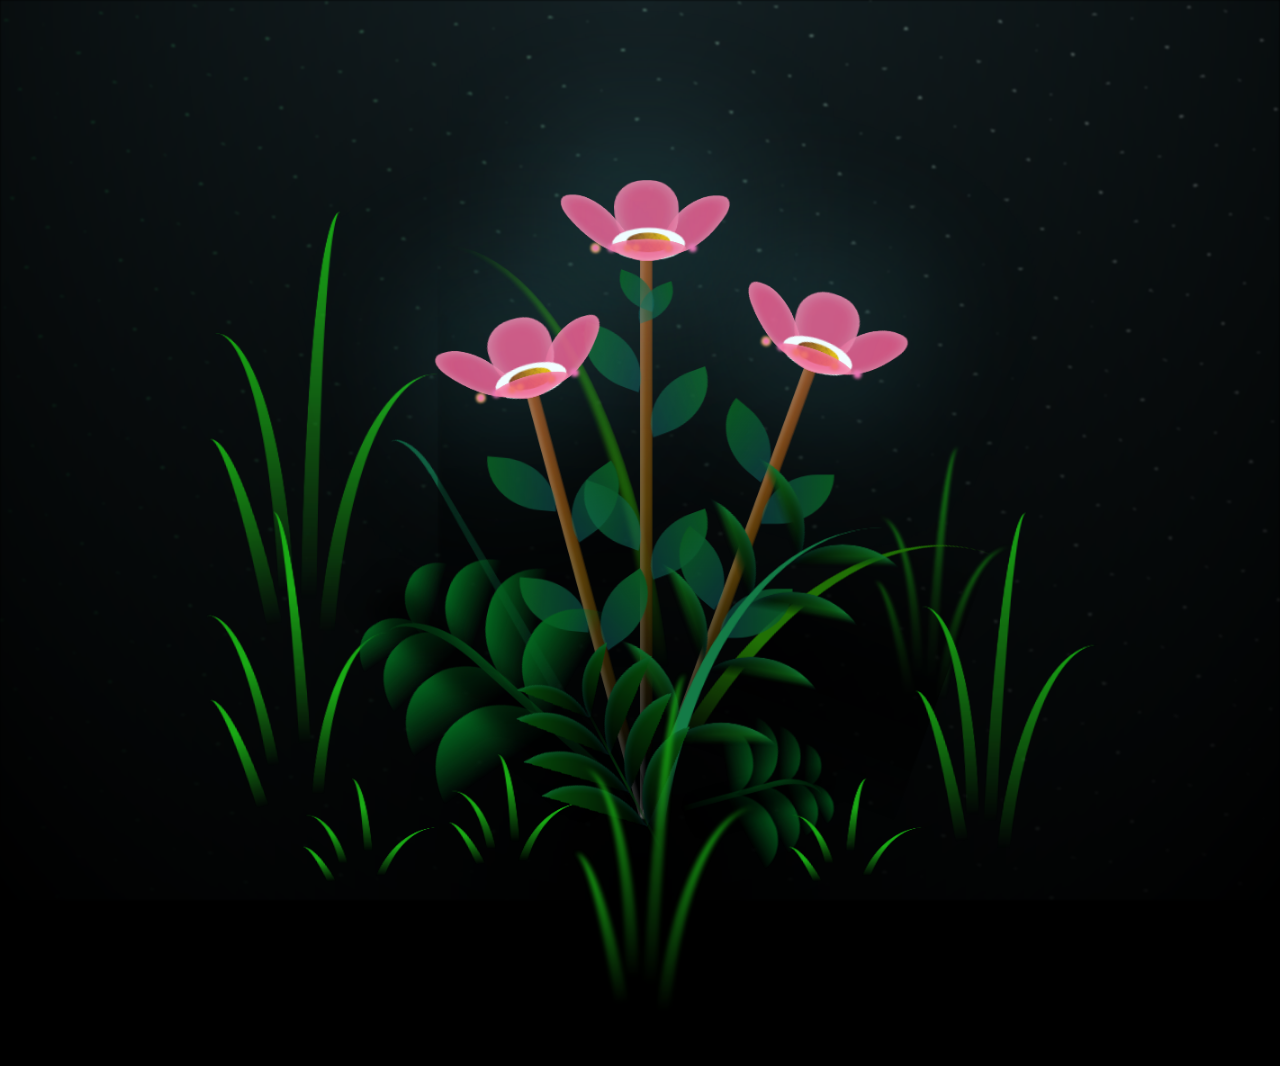
<file: flower.html>
<!DOCTYPE html>
<html lang="en">
<head>
    <meta charset="UTF-8">
    <meta http-equiv="X-UA-Compatible" content="IE=edge">
    <meta name="viewport" content="width=device-width, initial-scale=1.0">
    <link rel="stylesheet" href="main.css">
    <link rel="icon" href="img/flowers.png" type="image/x-icon">
    <title>for ya</title>
</head>
<body class="container">
    <audio id="bg-music" autoplay loop>
        <source src="marilag.mp3" type="audio/mpeg">
    </audio>
    
    <div class="night"></div>
    <div class="flowers">
      <div class="flower flower--1">
        <div class="flower__leafs flower__leafs--1">
          <div class="flower__leaf flower__leaf--1"></div>
          <div class="flower__leaf flower__leaf--2"></div>
          <div class="flower__leaf flower__leaf--3"></div>
          <div class="flower__leaf flower__leaf--4"></div>
          <div class="flower__white-circle"></div>
  
          <div class="flower__light flower__light--1"></div>
          <div class="flower__light flower__light--2"></div>
          <div class="flower__light flower__light--3"></div>
          <div class="flower__light flower__light--4"></div>
          <div class="flower__light flower__light--5"></div>
          <div class="flower__light flower__light--6"></div>
          <div class="flower__light flower__light--7"></div>
          <div class="flower__light flower__light--8"></div>
  
        </div>
        <div class="flower__line">
          <div class="flower__line__leaf flower__line__leaf--1"></div>
          <div class="flower__line__leaf flower__line__leaf--2"></div>
          <div class="flower__line__leaf flower__line__leaf--3"></div>
          <div class="flower__line__leaf flower__line__leaf--4"></div>
          <div class="flower__line__leaf flower__line__leaf--5"></div>
          <div class="flower__line__leaf flower__line__leaf--6"></div>
        </div>
      </div>
  
      <div class="flower flower--2">
        <div class="flower__leafs flower__leafs--2">
          <div class="flower__leaf flower__leaf--1"></div>
          <div class="flower__leaf flower__leaf--2"></div>
          <div class="flower__leaf flower__leaf--3"></div>
          <div class="flower__leaf flower__leaf--4"></div>
          <div class="flower__white-circle"></div>
  
          <div class="flower__light flower__light--1"></div>
          <div class="flower__light flower__light--2"></div>
          <div class="flower__light flower__light--3"></div>
          <div class="flower__light flower__light--4"></div>
          <div class="flower__light flower__light--5"></div>
          <div class="flower__light flower__light--6"></div>
          <div class="flower__light flower__light--7"></div>
          <div class="flower__light flower__light--8"></div>
  
        </div>
        <div class="flower__line">
          <div class="flower__line__leaf flower__line__leaf--1"></div>
          <div class="flower__line__leaf flower__line__leaf--2"></div>
          <div class="flower__line__leaf flower__line__leaf--3"></div>
          <div class="flower__line__leaf flower__line__leaf--4"></div>
        </div>
      </div>
  
      <div class="flower flower--3">
        <div class="flower__leafs flower__leafs--3">
          <div class="flower__leaf flower__leaf--1"></div>
          <div class="flower__leaf flower__leaf--2"></div>
          <div class="flower__leaf flower__leaf--3"></div>
          <div class="flower__leaf flower__leaf--4"></div>
          <div class="flower__white-circle"></div>
  
          <div class="flower__light flower__light--1"></div>
          <div class="flower__light flower__light--2"></div>
          <div class="flower__light flower__light--3"></div>
          <div class="flower__light flower__light--4"></div>
          <div class="flower__light flower__light--5"></div>
          <div class="flower__light flower__light--6"></div>
          <div class="flower__light flower__light--7"></div>
          <div class="flower__light flower__light--8"></div>
  
        </div>
        <div class="flower__line">
          <div class="flower__line__leaf flower__line__leaf--1"></div>
          <div class="flower__line__leaf flower__line__leaf--2"></div>
          <div class="flower__line__leaf flower__line__leaf--3"></div>
          <div class="flower__line__leaf flower__line__leaf--4"></div>
        </div>
      </div>
  
      <div class="grow-ans" style="--d:1.2s">
        <div class="flower__g-long">
          <div class="flower__g-long__top"></div>
          <div class="flower__g-long__bottom"></div>
        </div>
      </div>
  
      <div class="growing-grass">
        <div class="flower__grass flower__grass--1">
          <div class="flower__grass--top"></div>
          <div class="flower__grass--bottom"></div>
          <div class="flower__grass__leaf flower__grass__leaf--1"></div>
          <div class="flower__grass__leaf flower__grass__leaf--2"></div>
          <div class="flower__grass__leaf flower__grass__leaf--3"></div>
          <div class="flower__grass__leaf flower__grass__leaf--4"></div>
          <div class="flower__grass__leaf flower__grass__leaf--5"></div>
          <div class="flower__grass__leaf flower__grass__leaf--6"></div>
          <div class="flower__grass__leaf flower__grass__leaf--7"></div>
          <div class="flower__grass__leaf flower__grass__leaf--8"></div>
          <div class="flower__grass__overlay"></div>
        </div>
      </div>
  
      <div class="growing-grass">
        <div class="flower__grass flower__grass--2">
          <div class="flower__grass--top"></div>
          <div class="flower__grass--bottom"></div>
          <div class="flower__grass__leaf flower__grass__leaf--1"></div>
          <div class="flower__grass__leaf flower__grass__leaf--2"></div>
          <div class="flower__grass__leaf flower__grass__leaf--3"></div>
          <div class="flower__grass__leaf flower__grass__leaf--4"></div>
          <div class="flower__grass__leaf flower__grass__leaf--5"></div>
          <div class="flower__grass__leaf flower__grass__leaf--6"></div>
          <div class="flower__grass__leaf flower__grass__leaf--7"></div>
          <div class="flower__grass__leaf flower__grass__leaf--8"></div>
          <div class="flower__grass__overlay"></div>
        </div>
      </div>
  
      <div class="grow-ans" style="--d:2.4s">
        <div class="flower__g-right flower__g-right--1">
          <div class="leaf"></div>
        </div>
      </div>
  
      <div class="grow-ans" style="--d:2.8s">
        <div class="flower__g-right flower__g-right--2">
          <div class="leaf"></div>
        </div>
      </div>
  
      <div class="grow-ans" style="--d:2.8s">
        <div class="flower__g-front">
          <div class="flower__g-front__leaf-wrapper flower__g-front__leaf-wrapper--1">
            <div class="flower__g-front__leaf"></div>
          </div>
          <div class="flower__g-front__leaf-wrapper flower__g-front__leaf-wrapper--2">
            <div class="flower__g-front__leaf"></div>
          </div>
          <div class="flower__g-front__leaf-wrapper flower__g-front__leaf-wrapper--3">
            <div class="flower__g-front__leaf"></div>
          </div>
          <div class="flower__g-front__leaf-wrapper flower__g-front__leaf-wrapper--4">
            <div class="flower__g-front__leaf"></div>
          </div>
          <div class="flower__g-front__leaf-wrapper flower__g-front__leaf-wrapper--5">
            <div class="flower__g-front__leaf"></div>
          </div>
          <div class="flower__g-front__leaf-wrapper flower__g-front__leaf-wrapper--6">
            <div class="flower__g-front__leaf"></div>
          </div>
          <div class="flower__g-front__leaf-wrapper flower__g-front__leaf-wrapper--7">
            <div class="flower__g-front__leaf"></div>
          </div>
          <div class="flower__g-front__leaf-wrapper flower__g-front__leaf-wrapper--8">
            <div class="flower__g-front__leaf"></div>
          </div>
          <div class="flower__g-front__line"></div>
        </div>
      </div>
  
      <div class="grow-ans" style="--d:3.2s">
        <div class="flower__g-fr">
          <div class="leaf"></div>
          <div class="flower__g-fr__leaf flower__g-fr__leaf--1"></div>
          <div class="flower__g-fr__leaf flower__g-fr__leaf--2"></div>
          <div class="flower__g-fr__leaf flower__g-fr__leaf--3"></div>
          <div class="flower__g-fr__leaf flower__g-fr__leaf--4"></div>
          <div class="flower__g-fr__leaf flower__g-fr__leaf--5"></div>
          <div class="flower__g-fr__leaf flower__g-fr__leaf--6"></div>
          <div class="flower__g-fr__leaf flower__g-fr__leaf--7"></div>
          <div class="flower__g-fr__leaf flower__g-fr__leaf--8"></div>
        </div>
      </div>
  
      <div class="long-g long-g--0">
        <div class="grow-ans" style="--d:3s">
          <div class="leaf leaf--0"></div>
        </div>
        <div class="grow-ans" style="--d:2.2s">
          <div class="leaf leaf--1"></div>
        </div>
        <div class="grow-ans" style="--d:3.4s">
          <div class="leaf leaf--2"></div>
        </div>
        <div class="grow-ans" style="--d:3.6s">
          <div class="leaf leaf--3"></div>
        </div>
      </div>
  
      <div class="long-g long-g--1">
        <div class="grow-ans" style="--d:3.6s">
          <div class="leaf leaf--0"></div>
        </div>
        <div class="grow-ans" style="--d:3.8s">
          <div class="leaf leaf--1"></div>
        </div>
        <div class="grow-ans" style="--d:4s">
          <div class="leaf leaf--2"></div>
        </div>
        <div class="grow-ans" style="--d:4.2s">
          <div class="leaf leaf--3"></div>
        </div>
      </div>
  
      <div class="long-g long-g--2">
        <div class="grow-ans" style="--d:4s">
          <div class="leaf leaf--0"></div>
        </div>
        <div class="grow-ans" style="--d:4.2s">
          <div class="leaf leaf--1"></div>
        </div>
        <div class="grow-ans" style="--d:4.4s">
          <div class="leaf leaf--2"></div>
        </div>
        <div class="grow-ans" style="--d:4.6s">
          <div class="leaf leaf--3"></div>
        </div>
      </div>
  
      <div class="long-g long-g--3">
        <div class="grow-ans" style="--d:4s">
          <div class="leaf leaf--0"></div>
        </div>
        <div class="grow-ans" style="--d:4.2s">
          <div class="leaf leaf--1"></div>
        </div>
        <div class="grow-ans" style="--d:3s">
          <div class="leaf leaf--2"></div>
        </div>
        <div class="grow-ans" style="--d:3.6s">
          <div class="leaf leaf--3"></div>
        </div>
      </div>
  
      <div class="long-g long-g--4">
        <div class="grow-ans" style="--d:4s">
          <div class="leaf leaf--0"></div>
        </div>
        <div class="grow-ans" style="--d:4.2s">
          <div class="leaf leaf--1"></div>
        </div>
        <div class="grow-ans" style="--d:3s">
          <div class="leaf leaf--2"></div>
        </div>
        <div class="grow-ans" style="--d:3.6s">
          <div class="leaf leaf--3"></div>
        </div>
      </div>
  
      <div class="long-g long-g--5">
        <div class="grow-ans" style="--d:4s">
          <div class="leaf leaf--0"></div>
        </div>
        <div class="grow-ans" style="--d:4.2s">
          <div class="leaf leaf--1"></div>
        </div>
        <div class="grow-ans" style="--d:3s">
          <div class="leaf leaf--2"></div>
        </div>
        <div class="grow-ans" style="--d:3.6s">
          <div class="leaf leaf--3"></div>
        </div>
      </div>
  
      <div class="long-g long-g--6">
        <div class="grow-ans" style="--d:4.2s">
          <div class="leaf leaf--0"></div>
        </div>
        <div class="grow-ans" style="--d:4.4s">
          <div class="leaf leaf--1"></div>
        </div>
        <div class="grow-ans" style="--d:4.6s">
          <div class="leaf leaf--2"></div>
        </div>
        <div class="grow-ans" style="--d:4.8s">
          <div class="leaf leaf--3"></div>
        </div>
      </div>
  
      <div class="long-g long-g--7">
        <div class="grow-ans" style="--d:3s">
          <div class="leaf leaf--0"></div>
        </div>
        <div class="grow-ans" style="--d:3.2s">
          <div class="leaf leaf--1"></div>
        </div>
        <div class="grow-ans" style="--d:3.5s">
          <div class="leaf leaf--2"></div>
        </div>
        <div class="grow-ans" style="--d:3.6s">
          <div class="leaf leaf--3"></div>
        </div>
      </div>
    </div>
    
    <script src="main.js"></script>
  </body>
</html>
</file>
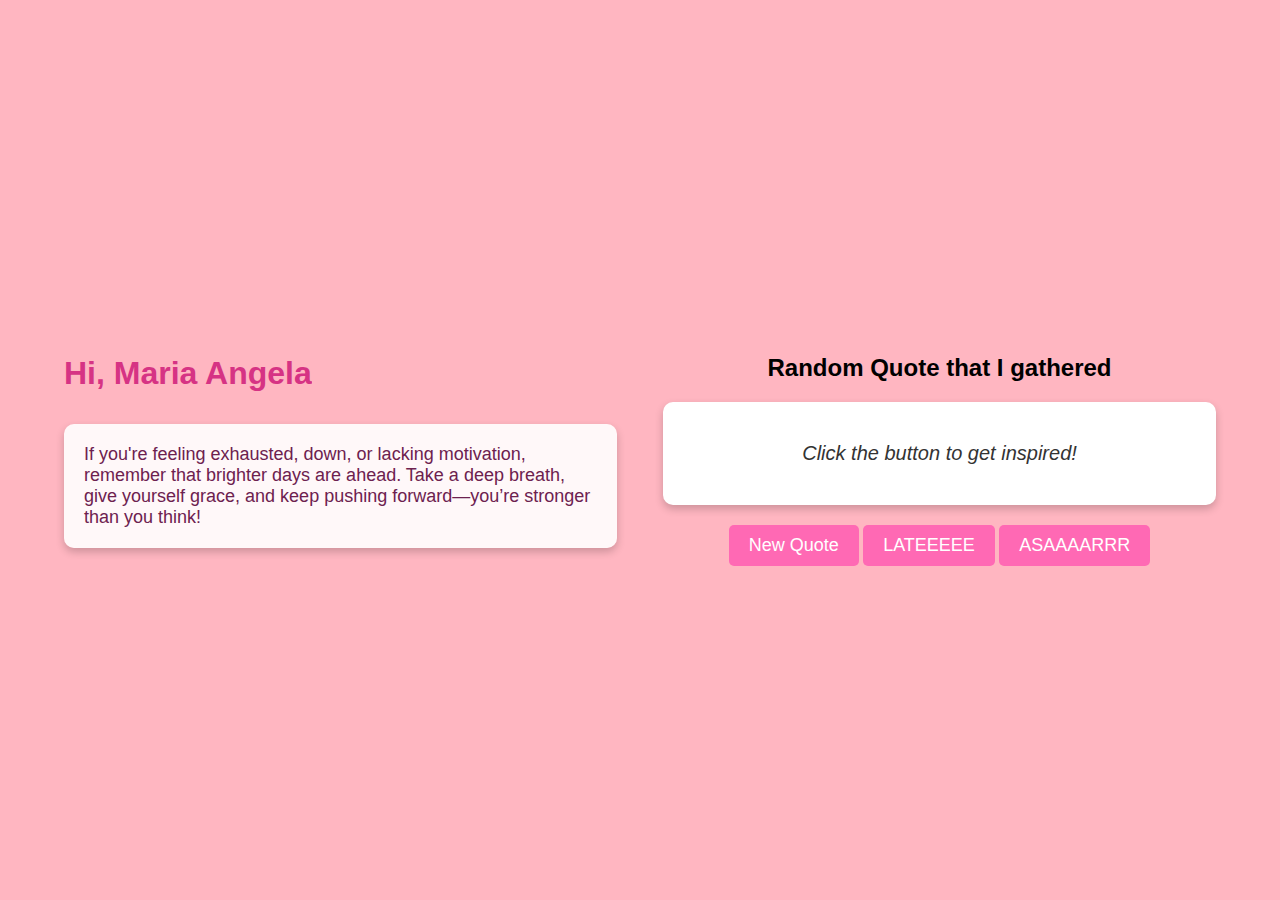
<file: quote.html>
<!DOCTYPE html>
<html lang="en">
<head>
    <meta charset="UTF-8">
    <meta name="viewport" content="width=device-width, initial-scale=1.0">
    <title>Created by jeem agonia
    </title>
    <link rel="stylesheet" href="quote.css">
</head>
<body>

    <div id="container">
        <!-- Left Side: Motivational Message -->
        <div id="message-container">
            <h1 id="animated-title"> Hi, Maria Angela </h1>
            <p class="motivational-message">
                If you're feeling exhausted, down, or lacking motivation, remember that 
                brighter days are ahead. Take a deep breath, give yourself grace, and keep pushing 
                forward—you’re stronger than you think!
            </p>
        </div>

        <!-- Right Side: Quote Generator -->
        <div id="quote-container">
            <h2> Random Quote that I gathered</h2>
            <div class="quote-card">
                <p id="quote">Click the button to get inspired!</p>
            </div>
            <button onclick="generateQuote()">New Quote</button>
            <button onclick="window.location.href='flower.html'">LATEEEEE</button>
            <button onclick="window.location.href='https://valhndsm.github.io/proposal/'">ASAAAARRR</button>
        </div>
    </div>

    <script src="heart.js"></script>
</body>
</html>
</file>
<file: main.css>
*,
*::after,
*::before {
  padding: 0;
  margin: 0;
  box-sizing: border-box;
}

:root {
  --dark-color: #000;
}

body {
  display: flex;
  align-items: flex-end;
  justify-content: center;
  min-height: 100vh;
  background-color: var(--dark-color);
  overflow: hidden;
  perspective: 1000px;
}

.night {
  position: fixed;
  left: 50%;
  top: 0;
  transform: translateX(-50%);
  width: 100%;
  height: 100%;
  filter: blur(0.1vmin);
  background-image: radial-gradient(ellipse at top, transparent 0%, var(--dark-color)), radial-gradient(ellipse at bottom, var(--dark-color), rgba(145, 233, 255, 0.2)), repeating-linear-gradient(220deg, rgb(0, 0, 0) 0px, rgb(0, 0, 0) 19px, transparent 19px, transparent 22px), repeating-linear-gradient(189deg, rgb(0, 0, 0) 0px, rgb(0, 0, 0) 19px, transparent 19px, transparent 22px), repeating-linear-gradient(148deg, rgb(0, 0, 0) 0px, rgb(0, 0, 0) 19px, transparent 19px, transparent 22px), linear-gradient(90deg, rgb(7, 107, 42), rgb(240, 240, 240));
}

.flowers {
  position: relative;
  transform: scale(0.9);
}

.flower {
  position: absolute;
  bottom: 10vmin;
  transform-origin: bottom center;
  z-index: 10;
  --fl-speed: 0.3s;
}
.flower--1 {
  -webkit-animation: moving-flower-1 4s linear infinite;
          animation: moving-flower-1 4s linear infinite;
}
.flower--1 .flower__line {
  height: 70vmin;
  -webkit-animation-delay: 0.3s;
          animation-delay: 0.3s;
}
.flower--1 .flower__line__leaf--1 {
  -webkit-animation: blooming-leaf-right var(--fl-speed) 1.6s backwards;
          animation: blooming-leaf-right var(--fl-speed) 1.6s backwards;
}
.flower--1 .flower__line__leaf--2 {
  -webkit-animation: blooming-leaf-right var(--fl-speed) 1.4s backwards;
          animation: blooming-leaf-right var(--fl-speed) 1.4s backwards;
}
.flower--1 .flower__line__leaf--3 {
  -webkit-animation: blooming-leaf-left var(--fl-speed) 1.2s backwards;
          animation: blooming-leaf-left var(--fl-speed) 1.2s backwards;
}
.flower--1 .flower__line__leaf--4 {
  -webkit-animation: blooming-leaf-left var(--fl-speed) 1s backwards;
          animation: blooming-leaf-left var(--fl-speed) 1s backwards;
}
.flower--1 .flower__line__leaf--5 {
  -webkit-animation: blooming-leaf-right var(--fl-speed) 1.8s backwards;
          animation: blooming-leaf-right var(--fl-speed) 1.8s backwards;
}
.flower--1 .flower__line__leaf--6 {
  -webkit-animation: blooming-leaf-left var(--fl-speed) 2s backwards;
          animation: blooming-leaf-left var(--fl-speed) 2s backwards;
}
.flower--2 {
  left: 50%;
  transform: rotate(20deg);
  -webkit-animation: moving-flower-2 4s linear infinite;
          animation: moving-flower-2 4s linear infinite;
}
.flower--2 .flower__line {
  height: 60vmin;
  -webkit-animation-delay: 0.6s;
          animation-delay: 0.6s;
}
.flower--2 .flower__line__leaf--1 {
  -webkit-animation: blooming-leaf-right var(--fl-speed) 1.9s backwards;
          animation: blooming-leaf-right var(--fl-speed) 1.9s backwards;
}
.flower--2 .flower__line__leaf--2 {
  -webkit-animation: blooming-leaf-right var(--fl-speed) 1.7s backwards;
          animation: blooming-leaf-right var(--fl-speed) 1.7s backwards;
}
.flower--2 .flower__line__leaf--3 {
  -webkit-animation: blooming-leaf-left var(--fl-speed) 1.5s backwards;
          animation: blooming-leaf-left var(--fl-speed) 1.5s backwards;
}
.flower--2 .flower__line__leaf--4 {
  -webkit-animation: blooming-leaf-left var(--fl-speed) 1.3s backwards;
          animation: blooming-leaf-left var(--fl-speed) 1.3s backwards;
}
.flower--3 {
  left: 50%;
  transform: rotate(-15deg);
  -webkit-animation: moving-flower-3 4s linear infinite;
          animation: moving-flower-3 4s linear infinite;
}
.flower--3 .flower__line {
  -webkit-animation-delay: 0.9s;
          animation-delay: 0.9s;
}
.flower--3 .flower__line__leaf--1 {
  -webkit-animation: blooming-leaf-right var(--fl-speed) 2.5s backwards;
          animation: blooming-leaf-right var(--fl-speed) 2.5s backwards;
}
.flower--3 .flower__line__leaf--2 {
  -webkit-animation: blooming-leaf-right var(--fl-speed) 2.3s backwards;
          animation: blooming-leaf-right var(--fl-speed) 2.3s backwards;
}
.flower--3 .flower__line__leaf--3 {
  -webkit-animation: blooming-leaf-left var(--fl-speed) 2.1s backwards;
          animation: blooming-leaf-left var(--fl-speed) 2.1s backwards;
}
.flower--3 .flower__line__leaf--4 {
  -webkit-animation: blooming-leaf-left var(--fl-speed) 1.9s backwards;
          animation: blooming-leaf-left var(--fl-speed) 1.9s backwards;
}
.flower__leafs {
  position: relative;
  -webkit-animation: blooming-flower 2s backwards;
          animation: blooming-flower 2s backwards;
}
.flower__leafs--1 {
  -webkit-animation-delay: 1.1s;
          animation-delay: 1.1s;
}
.flower__leafs--2 {
  -webkit-animation-delay: 1.4s;
          animation-delay: 1.4s;
}
.flower__leafs--3 {
  -webkit-animation-delay: 1.7s;
          animation-delay: 1.7s;
}
.flower__leafs::after {
  content: "";
  position: absolute;
  left: 0;
  top: 0;
  transform: translate(-50%, -100%);
  width: 8vmin;
  height: 8vmin;
  background-color: #6bf0ff;
  filter: blur(10vmin);
}
.flower__leaf {
  position: absolute;
  bottom: 0;
  left: 50%;
  width: 8vmin;
  height: 11vmin;
  border-radius: 51% 49% 47% 53%/44% 45% 55% 69%;
  background-color: #f672b0;
  background-image: linear-gradient(to top, #ee5286, #ee5286);
  transform-origin: bottom center;
  opacity: 0.9;
  box-shadow: inset 0 0 2vmin rgba(255, 255, 255, 0.5);
}
.flower__leaf--1 {
  transform: translate(-10%, 1%) rotateY(40deg) rotateX(-50deg);
}
.flower__leaf--2 {
  transform: translate(-50%, -4%) rotateX(40deg);
}
.flower__leaf--3 {
  transform: translate(-90%, 0%) rotateY(45deg) rotateX(50deg);
}
.flower__leaf--4 {
  width: 8vmin;
  height: 8vmin;
  transform-origin: bottom left;
  border-radius: 4vmin 10vmin 4vmin 4vmin;
  transform: translate(0%, 18%) rotateX(70deg) rotate(-43deg);
  background-image: linear-gradient(to top, #ee5286, #ee5286);
  z-index: 1;
  opacity: 0.8;
}
.flower__white-circle {
  position: absolute;
  left: -3.5vmin;
  top: -3vmin;
  width: 9vmin;
  height: 4vmin;
  border-radius: 50%;
  background-color: #fff;
}
.flower__white-circle::after {
  content: "";
  position: absolute;
  left: 50%;
  top: 45%;
  transform: translate(-50%, -50%);
  width: 60%;
  height: 60%;
  border-radius: inherit;
  background-image: repeating-linear-gradient(135deg, rgba(0, 0, 0, 0.03) 0px, rgba(0, 0, 0, 0.03) 1px, transparent 1px, transparent 12px), repeating-linear-gradient(45deg, rgba(0, 0, 0, 0.03) 0px, rgba(0, 0, 0, 0.03) 1px, transparent 1px, transparent 12px), repeating-linear-gradient(67.5deg, rgba(0, 0, 0, 0.03) 0px, rgba(0, 0, 0, 0.03) 1px, transparent 1px, transparent 12px), repeating-linear-gradient(135deg, rgba(0, 0, 0, 0.03) 0px, rgba(0, 0, 0, 0.03) 1px, transparent 1px, transparent 12px), repeating-linear-gradient(45deg, rgba(0, 0, 0, 0.03) 0px, rgba(0, 0, 0, 0.03) 1px, transparent 1px, transparent 12px), repeating-linear-gradient(112.5deg, rgba(0, 0, 0, 0.03) 0px, rgba(0, 0, 0, 0.03) 1px, transparent 1px, transparent 12px), repeating-linear-gradient(112.5deg, rgba(0, 0, 0, 0.03) 0px, rgba(0, 0, 0, 0.03) 1px, transparent 1px, transparent 12px), repeating-linear-gradient(45deg, rgba(0, 0, 0, 0.03) 0px, rgba(0, 0, 0, 0.03) 1px, transparent 1px, transparent 12px), repeating-linear-gradient(22.5deg, rgba(0, 0, 0, 0.03) 0px, rgba(0, 0, 0, 0.03) 1px, transparent 1px, transparent 12px), repeating-linear-gradient(45deg, rgba(0, 0, 0, 0.03) 0px, rgba(0, 0, 0, 0.03) 1px, transparent 1px, transparent 12px), repeating-linear-gradient(22.5deg, rgba(0, 0, 0, 0.03) 0px, rgba(0, 0, 0, 0.03) 1px, transparent 1px, transparent 12px), repeating-linear-gradient(135deg, rgba(0, 0, 0, 0.03) 0px, rgba(0, 0, 0, 0.03) 1px, transparent 1px, transparent 12px), repeating-linear-gradient(157.5deg, rgba(0, 0, 0, 0.03) 0px, rgba(0, 0, 0, 0.03) 1px, transparent 1px, transparent 12px), repeating-linear-gradient(67.5deg, rgba(0, 0, 0, 0.03) 0px, rgba(0, 0, 0, 0.03) 1px, transparent 1px, transparent 12px), repeating-linear-gradient(67.5deg, rgba(0, 0, 0, 0.03) 0px, rgba(0, 0, 0, 0.03) 1px, transparent 1px, transparent 12px), linear-gradient(90deg, rgb(127, 47, 21), rgb(255, 206, 0));
}
.flower__line {
  height: 55vmin;
  width: 1.5vmin;
  background-image: linear-gradient(to left, rgba(0, 0, 0, 0.2), transparent, rgba(255, 255, 255, 0.2)), linear-gradient(to top, transparent 10%, #583e08, #944415);
  box-shadow: inset 0 0 2px rgba(0, 0, 0, 0.5);
  -webkit-animation: grow-flower-tree 4s backwards;
          animation: grow-flower-tree 4s backwards;
}
.flower__line__leaf {
  --w: 7vmin;
  --h: calc(var(--w) + 2vmin);
  position: absolute;
  top: 20%;
  left: 90%;
  width: var(--w);
  height: var(--h);
  border-top-right-radius: var(--h);
  border-bottom-left-radius: var(--h);
  background-image: linear-gradient(to top, rgba(20, 117, 122, 0.4), #095721);
}
.flower__line__leaf--1 {
  transform: rotate(70deg) rotateY(30deg);
}
.flower__line__leaf--2 {
  top: 45%;
  transform: rotate(70deg) rotateY(30deg);
}
.flower__line__leaf--3, .flower__line__leaf--4, .flower__line__leaf--6 {
  border-top-right-radius: 0;
  border-bottom-left-radius: 0;
  border-top-left-radius: var(--h);
  border-bottom-right-radius: var(--h);
  left: -460%;
  top: 12%;
  transform: rotate(-70deg) rotateY(30deg);
}
.flower__line__leaf--4 {
  top: 40%;
}
.flower__line__leaf--5 {
  top: 0;
  transform-origin: left;
  transform: rotate(70deg) rotateY(30deg) scale(0.6);
}
.flower__line__leaf--6 {
  top: -2%;
  left: -450%;
  transform-origin: right;
  transform: rotate(-70deg) rotateY(30deg) scale(0.6);
}
.flower__light {
  position: absolute;
  bottom: 0vmin;
  width: 1vmin;
  height: 1vmin;
  background-color: rgb(255, 251, 0);
  border-radius: 50%;
  filter: blur(0.2vmin);
  -webkit-animation: light-ans 4s linear infinite backwards;
          animation: light-ans 4s linear infinite backwards;
}
.flower__light:nth-child(odd) {
  background-color: #f76baf;
}
.flower__light--1 {
  left: -2vmin;
  -webkit-animation-delay: 1s;
          animation-delay: 1s;
}
.flower__light--2 {
  left: 3vmin;
  -webkit-animation-delay: 0.5s;
          animation-delay: 0.5s;
}
.flower__light--3 {
  left: -6vmin;
  -webkit-animation-delay: 0.3s;
          animation-delay: 0.3s;
}
.flower__light--4 {
  left: 6vmin;
  -webkit-animation-delay: 0.9s;
          animation-delay: 0.9s;
}
.flower__light--5 {
  left: -1vmin;
  -webkit-animation-delay: 1.5s;
          animation-delay: 1.5s;
}
.flower__light--6 {
  left: -4vmin;
  -webkit-animation-delay: 3s;
          animation-delay: 3s;
}
.flower__light--7 {
  left: 3vmin;
  -webkit-animation-delay: 2s;
          animation-delay: 2s;
}
.flower__light--8 {
  left: -6vmin;
  -webkit-animation-delay: 3.5s;
          animation-delay: 3.5s;
}
.flower__grass {
  --c: #04661f;
  --line-w: 1.5vmin;
  position: absolute;
  bottom: 12vmin;
  left: -7vmin;
  display: flex;
  flex-direction: column;
  align-items: flex-end;
  z-index: 20;
  transform-origin: bottom center;
  transform: rotate(-48deg) rotateY(40deg);
}
.flower__grass--1 {
  -webkit-animation: moving-grass 2s linear infinite;
          animation: moving-grass 2s linear infinite;
}
.flower__grass--2 {
  left: 2vmin;
  bottom: 10vmin;
  transform: scale(0.5) rotate(75deg) rotateX(10deg) rotateY(-200deg);
  opacity: 0.8;
  z-index: 0;
  -webkit-animation: moving-grass--2 1.5s linear infinite;
          animation: moving-grass--2 1.5s linear infinite;
}
.flower__grass--top {
  width: 7vmin;
  height: 10vmin;
  border-top-right-radius: 100%;
  border-right: var(--line-w) solid var(--c);
  transform-origin: bottom center;
  transform: rotate(-2deg);
}
.flower__grass--bottom {
  margin-top: -2px;
  width: var(--line-w);
  height: 25vmin;
  background-image: linear-gradient(to top, transparent, var(--c));
}
.flower__grass__leaf {
  --size: 10vmin;
  position: absolute;
  width: calc(var(--size) * 2.1);
  height: var(--size);
  border-top-left-radius: var(--size);
  border-top-right-radius: var(--size);
  background-image: linear-gradient(to top, transparent, transparent 30%, var(--c));
  z-index: 100;
}
.flower__grass__leaf--1 {
  top: -6%;
  left: 30%;
  --size: 6vmin;
  transform: rotate(-20deg);
  -webkit-animation: growing-grass-ans--1 2s 2.6s backwards;
          animation: growing-grass-ans--1 2s 2.6s backwards;
}
@-webkit-keyframes growing-grass-ans--1 {
  0% {
    transform-origin: bottom left;
    transform: rotate(-20deg) scale(0);
  }
}
@keyframes growing-grass-ans--1 {
  0% {
    transform-origin: bottom left;
    transform: rotate(-20deg) scale(0);
  }
}
.flower__grass__leaf--2 {
  top: -5%;
  left: -110%;
  --size: 6vmin;
  transform: rotate(10deg);
  -webkit-animation: growing-grass-ans--2 2s 2.4s linear backwards;
          animation: growing-grass-ans--2 2s 2.4s linear backwards;
}
@-webkit-keyframes growing-grass-ans--2 {
  0% {
    transform-origin: bottom right;
    transform: rotate(10deg) scale(0);
  }
}
@keyframes growing-grass-ans--2 {
  0% {
    transform-origin: bottom right;
    transform: rotate(10deg) scale(0);
  }
}
.flower__grass__leaf--3 {
  top: 5%;
  left: 60%;
  --size: 8vmin;
  transform: rotate(-18deg) rotateX(-20deg);
  -webkit-animation: growing-grass-ans--3 2s 2.2s linear backwards;
          animation: growing-grass-ans--3 2s 2.2s linear backwards;
}
@-webkit-keyframes growing-grass-ans--3 {
  0% {
    transform-origin: bottom left;
    transform: rotate(-18deg) rotateX(-20deg) scale(0);
  }
}
@keyframes growing-grass-ans--3 {
  0% {
    transform-origin: bottom left;
    transform: rotate(-18deg) rotateX(-20deg) scale(0);
  }
}
.flower__grass__leaf--4 {
  top: 6%;
  left: -135%;
  --size: 8vmin;
  transform: rotate(2deg);
  -webkit-animation: growing-grass-ans--4 2s 2s linear backwards;
          animation: growing-grass-ans--4 2s 2s linear backwards;
}
@-webkit-keyframes growing-grass-ans--4 {
  0% {
    transform-origin: bottom right;
    transform: rotate(2deg) scale(0);
  }
}
@keyframes growing-grass-ans--4 {
  0% {
    transform-origin: bottom right;
    transform: rotate(2deg) scale(0);
  }
}
.flower__grass__leaf--5 {
  top: 20%;
  left: 60%;
  --size: 10vmin;
  transform: rotate(-24deg) rotateX(-20deg);
  -webkit-animation: growing-grass-ans--5 2s 1.8s linear backwards;
          animation: growing-grass-ans--5 2s 1.8s linear backwards;
}
@-webkit-keyframes growing-grass-ans--5 {
  0% {
    transform-origin: bottom left;
    transform: rotate(-24deg) rotateX(-20deg) scale(0);
  }
}
@keyframes growing-grass-ans--5 {
  0% {
    transform-origin: bottom left;
    transform: rotate(-24deg) rotateX(-20deg) scale(0);
  }
}
.flower__grass__leaf--6 {
  top: 22%;
  left: -180%;
  --size: 10vmin;
  transform: rotate(10deg);
  -webkit-animation: growing-grass-ans--6 2s 1.6s linear backwards;
          animation: growing-grass-ans--6 2s 1.6s linear backwards;
}
@-webkit-keyframes growing-grass-ans--6 {
  0% {
    transform-origin: bottom right;
    transform: rotate(10deg) scale(0);
  }
}
@keyframes growing-grass-ans--6 {
  0% {
    transform-origin: bottom right;
    transform: rotate(10deg) scale(0);
  }
}
.flower__grass__leaf--7 {
  top: 39%;
  left: 70%;
  --size: 10vmin;
  transform: rotate(-10deg);
  -webkit-animation: growing-grass-ans--7 2s 1.4s linear backwards;
          animation: growing-grass-ans--7 2s 1.4s linear backwards;
}
@-webkit-keyframes growing-grass-ans--7 {
  0% {
    transform-origin: bottom left;
    transform: rotate(-10deg) scale(0);
  }
}
@keyframes growing-grass-ans--7 {
  0% {
    transform-origin: bottom left;
    transform: rotate(-10deg) scale(0);
  }
}
.flower__grass__leaf--8 {
  top: 40%;
  left: -215%;
  --size: 11vmin;
  transform: rotate(10deg);
  -webkit-animation: growing-grass-ans--8 2s 1.2s linear backwards;
          animation: growing-grass-ans--8 2s 1.2s linear backwards;
}
@-webkit-keyframes growing-grass-ans--8 {
  0% {
    transform-origin: bottom right;
    transform: rotate(10deg) scale(0);
  }
}
@keyframes growing-grass-ans--8 {
  0% {
    transform-origin: bottom right;
    transform: rotate(10deg) scale(0);
  }
}
.flower__grass__overlay {
  position: absolute;
  top: -10%;
  right: 0%;
  width: 100%;
  height: 100%;
  background-color: rgba(0, 0, 0, 0.6);
  filter: blur(1.5vmin);
  z-index: 100;
}
.flower__g-long {
  --w: 2vmin;
  --h: 6vmin;
  --c: #0e5b3c;
  position: absolute;
  bottom: 10vmin;
  left: -3vmin;
  transform-origin: bottom center;
  transform: rotate(-30deg) rotateY(-20deg);
  display: flex;
  flex-direction: column;
  align-items: flex-end;
  -webkit-animation: flower-g-long-ans 3s linear infinite;
          animation: flower-g-long-ans 3s linear infinite;
}
@-webkit-keyframes flower-g-long-ans {
  0%, 100% {
    transform: rotate(-30deg) rotateY(-20deg);
  }
  50% {
    transform: rotate(-32deg) rotateY(-20deg);
  }
}
@keyframes flower-g-long-ans {
  0%, 100% {
    transform: rotate(-30deg) rotateY(-20deg);
  }
  50% {
    transform: rotate(-32deg) rotateY(-20deg);
  }
}
.flower__g-long__top {
  top: calc(var(--h) * -1);
  width: calc(var(--w) + 1vmin);
  height: var(--h);
  border-top-right-radius: 100%;
  border-right: 0.7vmin solid var(--c);
  transform: translate(-0.7vmin, 1vmin);
}
.flower__g-long__bottom {
  width: var(--w);
  height: 50vmin;
  transform-origin: bottom center;
  background-image: linear-gradient(to top, transparent 30%, var(--c));
  box-shadow: inset 0 0 2px rgba(0, 0, 0, 0.5);
  -webkit-clip-path: polygon(35% 0, 65% 1%, 100% 100%, 0% 100%);
          clip-path: polygon(35% 0, 65% 1%, 100% 100%, 0% 100%);
}
.flower__g-right {
  position: absolute;
  bottom: 6vmin;
  left: -2vmin;
  transform-origin: bottom left;
  transform: rotate(20deg);
}
.flower__g-right .leaf {
  width: 30vmin;
  height: 50vmin;
  border-top-left-radius: 100%;
  border-left: 2vmin solid #217005;
  background-image: linear-gradient(to bottom, transparent, var(--dark-color) 60%);
  -webkit-mask-image: linear-gradient(to top, transparent 30%, #24803e 60%);
}
.flower__g-right--1 {
  -webkit-animation: flower-g-right-ans 2.5s linear infinite;
          animation: flower-g-right-ans 2.5s linear infinite;
}
.flower__g-right--2 {
  left: 5vmin;
  transform: rotateY(-180deg);
  -webkit-animation: flower-g-right-ans--2 3s linear infinite;
          animation: flower-g-right-ans--2 3s linear infinite;
}
.flower__g-right--2 .leaf {
  height: 75vmin;
  filter: blur(0.3vmin);
  opacity: 0.8;
}
@-webkit-keyframes flower-g-right-ans {
  0%, 100% {
    transform: rotate(20deg);
  }
  50% {
    transform: rotate(24deg) rotateX(-20deg);
  }
}
@keyframes flower-g-right-ans {
  0%, 100% {
    transform: rotate(20deg);
  }
  50% {
    transform: rotate(24deg) rotateX(-20deg);
  }
}
@-webkit-keyframes flower-g-right-ans--2 {
  0%, 100% {
    transform: rotateY(-180deg) rotate(0deg) rotateX(-20deg);
  }
  50% {
    transform: rotateY(-180deg) rotate(6deg) rotateX(-20deg);
  }
}
@keyframes flower-g-right-ans--2 {
  0%, 100% {
    transform: rotateY(-180deg) rotate(0deg) rotateX(-20deg);
  }
  50% {
    transform: rotateY(-180deg) rotate(6deg) rotateX(-20deg);
  }
}
.flower__g-front {
  position: absolute;
  bottom: 6vmin;
  left: 2.5vmin;
  z-index: 100;
  transform-origin: bottom center;
  transform: rotate(-28deg) rotateY(30deg) scale(1.04);
  -webkit-animation: flower__g-front-ans 2s linear infinite;
          animation: flower__g-front-ans 2s linear infinite;
}
@-webkit-keyframes flower__g-front-ans {
  0%, 100% {
    transform: rotate(-28deg) rotateY(30deg) scale(1.04);
  }
  50% {
    transform: rotate(-35deg) rotateY(40deg) scale(1.04);
  }
}
@keyframes flower__g-front-ans {
  0%, 100% {
    transform: rotate(-28deg) rotateY(30deg) scale(1.04);
  }
  50% {
    transform: rotate(-35deg) rotateY(40deg) scale(1.04);
  }
}
.flower__g-front__line {
  width: 0.3vmin;
  height: 20vmin;
  background-image: linear-gradient(to top, transparent, #042e0b, transparent 100%);
  position: relative;
}
.flower__g-front__leaf-wrapper {
  position: absolute;
  top: 0;
  left: 0;
  transform-origin: bottom left;
  transform: rotate(10deg);
}
.flower__g-front__leaf-wrapper:nth-child(even) {
  left: 0vmin;
  transform: rotateY(-180deg) rotate(5deg);
  -webkit-animation: flower__g-front__leaf-left-ans 1s ease-in backwards;
          animation: flower__g-front__leaf-left-ans 1s ease-in backwards;
}
.flower__g-front__leaf-wrapper:nth-child(odd) {
  -webkit-animation: flower__g-front__leaf-ans 1s ease-in backwards;
          animation: flower__g-front__leaf-ans 1s ease-in backwards;
}
.flower__g-front__leaf-wrapper--1 {
  top: -8vmin;
  transform: scale(0.7);
  -webkit-animation: flower__g-front__leaf-ans 1s 5.5s ease-in backwards !important;
          animation: flower__g-front__leaf-ans 1s 5.5s ease-in backwards !important;
}
.flower__g-front__leaf-wrapper--2 {
  top: -8vmin;
  transform: rotateY(-180deg) scale(0.7) !important;
  -webkit-animation: flower__g-front__leaf-left-ans-2 1s 4.6s ease-in backwards !important;
          animation: flower__g-front__leaf-left-ans-2 1s 4.6s ease-in backwards !important;
}
.flower__g-front__leaf-wrapper--3 {
  top: -3vmin;
  -webkit-animation: flower__g-front__leaf-ans 1s 4.6s ease-in backwards;
          animation: flower__g-front__leaf-ans 1s 4.6s ease-in backwards;
}
.flower__g-front__leaf-wrapper--4 {
  top: -3vmin;
  transform: rotateY(-180deg) scale(0.9) !important;
  -webkit-animation: flower__g-front__leaf-left-ans-2 1s 4.6s ease-in backwards !important;
          animation: flower__g-front__leaf-left-ans-2 1s 4.6s ease-in backwards !important;
}
@-webkit-keyframes flower__g-front__leaf-left-ans-2 {
  0% {
    transform: rotateY(-180deg) scale(0);
  }
}
@keyframes flower__g-front__leaf-left-ans-2 {
  0% {
    transform: rotateY(-180deg) scale(0);
  }
}
.flower__g-front__leaf-wrapper--5, .flower__g-front__leaf-wrapper--6 {
  top: 2vmin;
}
.flower__g-front__leaf-wrapper--7, .flower__g-front__leaf-wrapper--8 {
  top: 6.5vmin;
}
.flower__g-front__leaf-wrapper--2 {
  -webkit-animation-delay: 5.2s !important;
          animation-delay: 5.2s !important;
}
.flower__g-front__leaf-wrapper--3 {
  -webkit-animation-delay: 4.9s !important;
          animation-delay: 4.9s !important;
}
.flower__g-front__leaf-wrapper--5 {
  -webkit-animation-delay: 4.3s !important;
          animation-delay: 4.3s !important;
}
.flower__g-front__leaf-wrapper--6 {
  -webkit-animation-delay: 4.1s !important;
          animation-delay: 4.1s !important;
}
.flower__g-front__leaf-wrapper--7 {
  -webkit-animation-delay: 3.8s !important;
          animation-delay: 3.8s !important;
}
.flower__g-front__leaf-wrapper--8 {
  -webkit-animation-delay: 3.5s !important;
          animation-delay: 3.5s !important;
}
@-webkit-keyframes flower__g-front__leaf-ans {
  0% {
    transform: rotate(10deg) scale(0);
  }
}
@keyframes flower__g-front__leaf-ans {
  0% {
    transform: rotate(10deg) scale(0);
  }
}
@-webkit-keyframes flower__g-front__leaf-left-ans {
  0% {
    transform: rotateY(-180deg) rotate(5deg) scale(0);
  }
}
@keyframes flower__g-front__leaf-left-ans {
  0% {
    transform: rotateY(-180deg) rotate(5deg) scale(0);
  }
}
.flower__g-front__leaf {
  width: 10vmin;
  height: 10vmin;
  border-radius: 100% 0% 0% 100%/100% 100% 0% 0%;
  box-shadow: inset 0 2px 1vmin hsla(184deg, 97%, 58%, 0.2);
  background-image: linear-gradient(to bottom left, transparent, var(--dark-color)), linear-gradient(to bottom right, #064f0a 50%, transparent 50%, transparent);
  -webkit-mask-image: linear-gradient(to bottom right, #097149 50%, transparent 50%, transparent);
  mask-image: linear-gradient(to bottom right, #0e8723 50%, transparent 50%, transparent);
}
.flower__g-fr {
  position: absolute;
  bottom: -4vmin;
  left: vmin;
  transform-origin: bottom left;
  z-index: 10;
  -webkit-animation: flower__g-fr-ans 2s linear infinite;
          animation: flower__g-fr-ans 2s linear infinite;
}
@-webkit-keyframes flower__g-fr-ans {
  0%, 100% {
    transform: rotate(2deg);
  }
  50% {
    transform: rotate(4deg);
  }
}
@keyframes flower__g-fr-ans {
  0%, 100% {
    transform: rotate(2deg);
  }
  50% {
    transform: rotate(4deg);
  }
}
.flower__g-fr .leaf {
  width: 30vmin;
  height: 50vmin;
  border-top-left-radius: 100%;
  border-left: 2vmin solid #147b47;
  -webkit-mask-image: linear-gradient(to top, transparent 25%, #0e4e2a 50%);
  position: relative;
  z-index: 1;
}
.flower__g-fr__leaf {
  position: absolute;
  top: 0;
  left: 0;
  width: 10vmin;
  height: 10vmin;
  border-radius: 100% 0% 0% 100%/100% 100% 0% 0%;
  box-shadow: inset 0 2px 1vmin hsla(184deg, 97%, 58%, 0.2);
  background-image: linear-gradient(to bottom left, transparent, var(--dark-color) 98%), linear-gradient(to bottom right, #106e18 45%, transparent 50%, transparent);
  -webkit-mask-image: linear-gradient(135deg, #175f22 40%, transparent 50%, transparent);
}
.flower__g-fr__leaf--1 {
  left: 20vmin;
  transform: rotate(45deg);
  -webkit-animation: flower__g-fr-leaft-ans-1 0.5s 5.2s linear backwards;
          animation: flower__g-fr-leaft-ans-1 0.5s 5.2s linear backwards;
}
@-webkit-keyframes flower__g-fr-leaft-ans-1 {
  0% {
    transform-origin: left;
    transform: rotate(45deg) scale(0);
  }
}
@keyframes flower__g-fr-leaft-ans-1 {
  0% {
    transform-origin: left;
    transform: rotate(45deg) scale(0);
  }
}
.flower__g-fr__leaf--2 {
  left: 12vmin;
  top: -7vmin;
  transform: rotate(25deg) rotateY(-180deg);
  -webkit-animation: flower__g-fr-leaft-ans-6 0.5s 5s linear backwards;
          animation: flower__g-fr-leaft-ans-6 0.5s 5s linear backwards;
}
.flower__g-fr__leaf--3 {
  left: 15vmin;
  top: 6vmin;
  transform: rotate(55deg);
  -webkit-animation: flower__g-fr-leaft-ans-5 0.5s 4.8s linear backwards;
          animation: flower__g-fr-leaft-ans-5 0.5s 4.8s linear backwards;
}
.flower__g-fr__leaf--4 {
  left: 6vmin;
  top: -2vmin;
  transform: rotate(25deg) rotateY(-180deg);
  -webkit-animation: flower__g-fr-leaft-ans-6 0.5s 4.6s linear backwards;
          animation: flower__g-fr-leaft-ans-6 0.5s 4.6s linear backwards;
}
.flower__g-fr__leaf--5 {
  left: 10vmin;
  top: 14vmin;
  transform: rotate(55deg);
  -webkit-animation: flower__g-fr-leaft-ans-5 0.5s 4.4s linear backwards;
          animation: flower__g-fr-leaft-ans-5 0.5s 4.4s linear backwards;
}
@-webkit-keyframes flower__g-fr-leaft-ans-5 {
  0% {
    transform-origin: left;
    transform: rotate(55deg) scale(0);
  }
}
@keyframes flower__g-fr-leaft-ans-5 {
  0% {
    transform-origin: left;
    transform: rotate(55deg) scale(0);
  }
}
.flower__g-fr__leaf--6 {
  left: 0vmin;
  top: 6vmin;
  transform: rotate(25deg) rotateY(-180deg);
  -webkit-animation: flower__g-fr-leaft-ans-6 0.5s 4.2s linear backwards;
          animation: flower__g-fr-leaft-ans-6 0.5s 4.2s linear backwards;
}
@-webkit-keyframes flower__g-fr-leaft-ans-6 {
  0% {
    transform-origin: right;
    transform: rotate(25deg) rotateY(-180deg) scale(0);
  }
}
@keyframes flower__g-fr-leaft-ans-6 {
  0% {
    transform-origin: right;
    transform: rotate(25deg) rotateY(-180deg) scale(0);
  }
}
.flower__g-fr__leaf--7 {
  left: 5vmin;
  top: 22vmin;
  transform: rotate(45deg);
  -webkit-animation: flower__g-fr-leaft-ans-7 0.5s 4s linear backwards;
          animation: flower__g-fr-leaft-ans-7 0.5s 4s linear backwards;
}
@-webkit-keyframes flower__g-fr-leaft-ans-7 {
  0% {
    transform-origin: left;
    transform: rotate(45deg) scale(0);
  }
}
@keyframes flower__g-fr-leaft-ans-7 {
  0% {
    transform-origin: left;
    transform: rotate(45deg) scale(0);
  }
}
.flower__g-fr__leaf--8 {
  left: -4vmin;
  top: 15vmin;
  transform: rotate(15deg) rotateY(-180deg);
  -webkit-animation: flower__g-fr-leaft-ans-8 0.5s 3.8s linear backwards;
          animation: flower__g-fr-leaft-ans-8 0.5s 3.8s linear backwards;
}
@-webkit-keyframes flower__g-fr-leaft-ans-8 {
  0% {
    transform-origin: right;
    transform: rotate(15deg) rotateY(-180deg) scale(0);
  }
}
@keyframes flower__g-fr-leaft-ans-8 {
  0% {
    transform-origin: right;
    transform: rotate(15deg) rotateY(-180deg) scale(0);
  }
}

.long-g {
  position: absolute;
  bottom: 25vmin;
  left: -42vmin;
  transform-origin: bottom left;
}
.long-g--1 {
  bottom: 0vmin;
  transform: scale(0.8) rotate(-5deg);
}
.long-g--1 .leaf {
  -webkit-mask-image: linear-gradient(to top, transparent 40%, #196d2a 80%) !important;
}
.long-g--1 .leaf--1 {
  --w: 5vmin;
  --h: 60vmin;
  left: -2vmin;
  transform: rotate(3deg) rotateY(-180deg);
}
.long-g--2, .long-g--3 {
  bottom: -3vmin;
  left: -35vmin;
  transform-origin: center;
  transform: scale(0.6) rotateX(60deg);
}
.long-g--2 .leaf, .long-g--3 .leaf {
  -webkit-mask-image: linear-gradient(to top, transparent 50%, #176220 80%) !important;
}
.long-g--2 .leaf--1, .long-g--3 .leaf--1 {
  left: -1vmin;
  transform: rotateY(-180deg);
}
.long-g--3 {
  left: -17vmin;
  bottom: 0vmin;
}
.long-g--3 .leaf {
  -webkit-mask-image: linear-gradient(to top, transparent 40%, #176220 80%) !important;
}
.long-g--4 {
  left: 25vmin;
  bottom: -3vmin;
  transform-origin: center;
  transform: scale(0.6) rotateX(60deg);
}
.long-g--4 .leaf {
  -webkit-mask-image: linear-gradient(to top, transparent 50%, #176220 80%) !important;
}
.long-g--5 {
  left: 42vmin;
  bottom: 0vmin;
  transform: scale(0.8) rotate(2deg);
}
.long-g--6 {
  left: 0vmin;
  bottom: -20vmin;
  z-index: 100;
  filter: blur(0.3vmin);
  transform: scale(0.8) rotate(2deg);
}
.long-g--7 {
  left: 35vmin;
  bottom: 20vmin;
  z-index: -1;
  filter: blur(0.3vmin);
  transform: scale(0.6) rotate(2deg);
  opacity: 0.7;
}
.long-g .leaf {
  --w: 15vmin;
  --h: 40vmin;
  --c: #1aaa15;
  position: absolute;
  bottom: 0;
  width: var(--w);
  height: var(--h);
  border-top-left-radius: 100%;
  border-left: 2vmin solid var(--c);
  -webkit-mask-image: linear-gradient(to top, transparent 20%, var(--dark-color));
  transform-origin: bottom center;
}
.long-g .leaf--0 {
  left: 2vmin;
  -webkit-animation: leaf-ans-1 4s linear infinite;
          animation: leaf-ans-1 4s linear infinite;
}
.long-g .leaf--1 {
  --w: 5vmin;
  --h: 60vmin;
  -webkit-animation: leaf-ans-1 4s linear infinite;
          animation: leaf-ans-1 4s linear infinite;
}
.long-g .leaf--2 {
  --w: 10vmin;
  --h: 40vmin;
  left: -0.5vmin;
  bottom: 5vmin;
  transform-origin: bottom left;
  transform: rotateY(-180deg);
  -webkit-animation: leaf-ans-2 3s linear infinite;
          animation: leaf-ans-2 3s linear infinite;
}
.long-g .leaf--3 {
  --w: 5vmin;
  --h: 30vmin;
  left: -1vmin;
  bottom: 3.2vmin;
  transform-origin: bottom left;
  transform: rotate(-10deg) rotateY(-180deg);
  -webkit-animation: leaf-ans-3 3s linear infinite;
          animation: leaf-ans-3 3s linear infinite;
}

@-webkit-keyframes leaf-ans-1 {
  0%, 100% {
    transform: rotate(-5deg) scale(1);
  }
  50% {
    transform: rotate(5deg) scale(1.1);
  }
}

@keyframes leaf-ans-1 {
  0%, 100% {
    transform: rotate(-5deg) scale(1);
  }
  50% {
    transform: rotate(5deg) scale(1.1);
  }
}
@-webkit-keyframes leaf-ans-2 {
  0%, 100% {
    transform: rotateY(-180deg) rotate(5deg);
  }
  50% {
    transform: rotateY(-180deg) rotate(0deg) scale(1.1);
  }
}
@keyframes leaf-ans-2 {
  0%, 100% {
    transform: rotateY(-180deg) rotate(5deg);
  }
  50% {
    transform: rotateY(-180deg) rotate(0deg) scale(1.1);
  }
}
@-webkit-keyframes leaf-ans-3 {
  0%, 100% {
    transform: rotate(-10deg) rotateY(-180deg);
  }
  50% {
    transform: rotate(-20deg) rotateY(-180deg);
  }
}
@keyframes leaf-ans-3 {
  0%, 100% {
    transform: rotate(-10deg) rotateY(-180deg);
  }
  50% {
    transform: rotate(-20deg) rotateY(-180deg);
  }
}
.grow-ans {
  -webkit-animation: grow-ans 2s var(--d) backwards;
          animation: grow-ans 2s var(--d) backwards;
}

@-webkit-keyframes grow-ans {
  0% {
    transform: scale(0);
    opacity: 0;
  }
}

@keyframes grow-ans {
  0% {
    transform: scale(0);
    opacity: 0;
  }
}
@-webkit-keyframes light-ans {
  0% {
    opacity: 0;
    transform: translateY(0vmin);
  }
  25% {
    opacity: 1;
    transform: translateY(-5vmin) translateX(-2vmin);
  }
  50% {
    opacity: 1;
    transform: translateY(-15vmin) translateX(2vmin);
    filter: blur(0.2vmin);
  }
  75% {
    transform: translateY(-20vmin) translateX(-2vmin);
    filter: blur(0.2vmin);
  }
  100% {
    transform: translateY(-30vmin);
    opacity: 0;
    filter: blur(1vmin);
  }
}
@keyframes light-ans {
  0% {
    opacity: 0;
    transform: translateY(0vmin);
  }
  25% {
    opacity: 1;
    transform: translateY(-5vmin) translateX(-2vmin);
  }
  50% {
    opacity: 1;
    transform: translateY(-15vmin) translateX(2vmin);
    filter: blur(0.2vmin);
  }
  75% {
    transform: translateY(-20vmin) translateX(-2vmin);
    filter: blur(0.2vmin);
  }
  100% {
    transform: translateY(-30vmin);
    opacity: 0;
    filter: blur(1vmin);
  }
}
@-webkit-keyframes moving-flower-1 {
  0%, 100% {
    transform: rotate(2deg);
  }
  50% {
    transform: rotate(-2deg);
  }
}
@keyframes moving-flower-1 {
  0%, 100% {
    transform: rotate(2deg);
  }
  50% {
    transform: rotate(-2deg);
  }
}
@-webkit-keyframes moving-flower-2 {
  0%, 100% {
    transform: rotate(18deg);
  }
  50% {
    transform: rotate(14deg);
  }
}
@keyframes moving-flower-2 {
  0%, 100% {
    transform: rotate(18deg);
  }
  50% {
    transform: rotate(14deg);
  }
}
@-webkit-keyframes moving-flower-3 {
  0%, 100% {
    transform: rotate(-18deg);
  }
  50% {
    transform: rotate(-20deg) rotateY(-10deg);
  }
}
@keyframes moving-flower-3 {
  0%, 100% {
    transform: rotate(-18deg);
  }
  50% {
    transform: rotate(-20deg) rotateY(-10deg);
  }
}
@-webkit-keyframes blooming-leaf-right {
  0% {
    transform-origin: left;
    transform: rotate(70deg) rotateY(30deg) scale(0);
  }
}
@keyframes blooming-leaf-right {
  0% {
    transform-origin: left;
    transform: rotate(70deg) rotateY(30deg) scale(0);
  }
}
@-webkit-keyframes blooming-leaf-left {
  0% {
    transform-origin: right;
    transform: rotate(-70deg) rotateY(30deg) scale(0);
  }
}
@keyframes blooming-leaf-left {
  0% {
    transform-origin: right;
    transform: rotate(-70deg) rotateY(30deg) scale(0);
  }
}
@-webkit-keyframes grow-flower-tree {
  0% {
    height: 0;
    border-radius: 1vmin;
  }
}
@keyframes grow-flower-tree {
  0% {
    height: 0;
    border-radius: 1vmin;
  }
}
@-webkit-keyframes blooming-flower {
  0% {
    transform: scale(0);
  }
}
@keyframes blooming-flower {
  0% {
    transform: scale(0);
  }
}
@-webkit-keyframes moving-grass {
  0%, 100% {
    transform: rotate(-48deg) rotateY(40deg);
  }
  50% {
    transform: rotate(-50deg) rotateY(40deg);
  }
}
@keyframes moving-grass {
  0%, 100% {
    transform: rotate(-48deg) rotateY(40deg);
  }
  50% {
    transform: rotate(-50deg) rotateY(40deg);
  }
}
@-webkit-keyframes moving-grass--2 {
  0%, 100% {
    transform: scale(0.5) rotate(75deg) rotateX(10deg) rotateY(-200deg);
  }
  50% {
    transform: scale(0.5) rotate(79deg) rotateX(10deg) rotateY(-200deg);
  }
}
@keyframes moving-grass--2 {
  0%, 100% {
    transform: scale(0.5) rotate(5deg) rotateX(10deg) rotateY(-200deg);
  }
  50% {
    transform: scale(0.5) rotate(79deg) rotateX(10deg) rotateY(-200deg);
  }
}
.growing-grass {
  -webkit-animation: growing-grass-ans 1s 2s backwards;
          animation: growing-grass-ans 1s 2s backwards;
}

@-webkit-keyframes growing-grass-ans {
  0% {
    transform: scale(0);
  }
}

@keyframes growing-grass-ans {
  0% {
    transform: scale(0);
  }
}
.container * {
  -webkit-animation-play-state: paused !important;
          animation-play-state: paused !important;
}
</file>
<file: quote.css>
body {
    background-color: #ffb6c1; 
    font-family: 'Arial', sans-serif;
    display: flex;
    justify-content: center;
    align-items: center;
    height: 100vh;
    margin: 0;
}


#container {
    display: flex;
    justify-content: space-between;
    align-items: center;
    width: 90%;
    max-width: 2000px;
    
}


#message-container {
    width: 48%;
    text-align: left;
}

h1 {
    color: #d63384; 
    font-size: 50px;
    margin-bottom: 10px;

}

.motivational-message {
    font-size: 18px;
    color: #6d214f; 
    background: rgba(255, 255, 255, 0.9);
    padding: 20px;
    border-radius: 10px;
    box-shadow: 0 4px 8px rgba(0, 0, 0, 0.2);
}


#quote-container {
    width: 48%;
    text-align: center;
}

.quote-card {
    background: white;
    padding: 20px;
    border-radius: 10px;
    box-shadow: 0 4px 8px rgba(0, 0, 0, 0.2);
    margin: 20px 0;
    font-size: 20px;
    font-style: italic;
    color: #333;
    transition: opacity 0.5s ease-in-out;
}

/* Button */
button {
    padding: 10px 20px;
    font-size: 18px;
    background: #ff69b4; 
    color: white;
    border: none;
    cursor: pointer;
    border-radius: 5px;
}

button:hover {
    background: #ff1493; 
}

/* Responsive Design */
@media (max-width: 768px) {
    #container {
        flex-direction: column;
        text-align: center;
    }
    #message-container, #quote-container {
        width: 90%;
        margin-bottom: 20px;
    }
    #message-container {
        text-align: center;
    }
}
#animated-title {
    display: inline-block;
    font-size: 2rem;
    font-weight: bold;
    overflow: hidden;
    white-space: nowrap;
}

#animated-title span {
    opacity: 0;
    display: inline-block;
    animation: fadeIn 0.9s forwards;
}

@keyframes fadeIn {
    from {
        opacity: 0;
        transform: translateY(10px);
    }
    to {
        opacity: 1;
        transform: translateY(0);
    }
}
</file>
